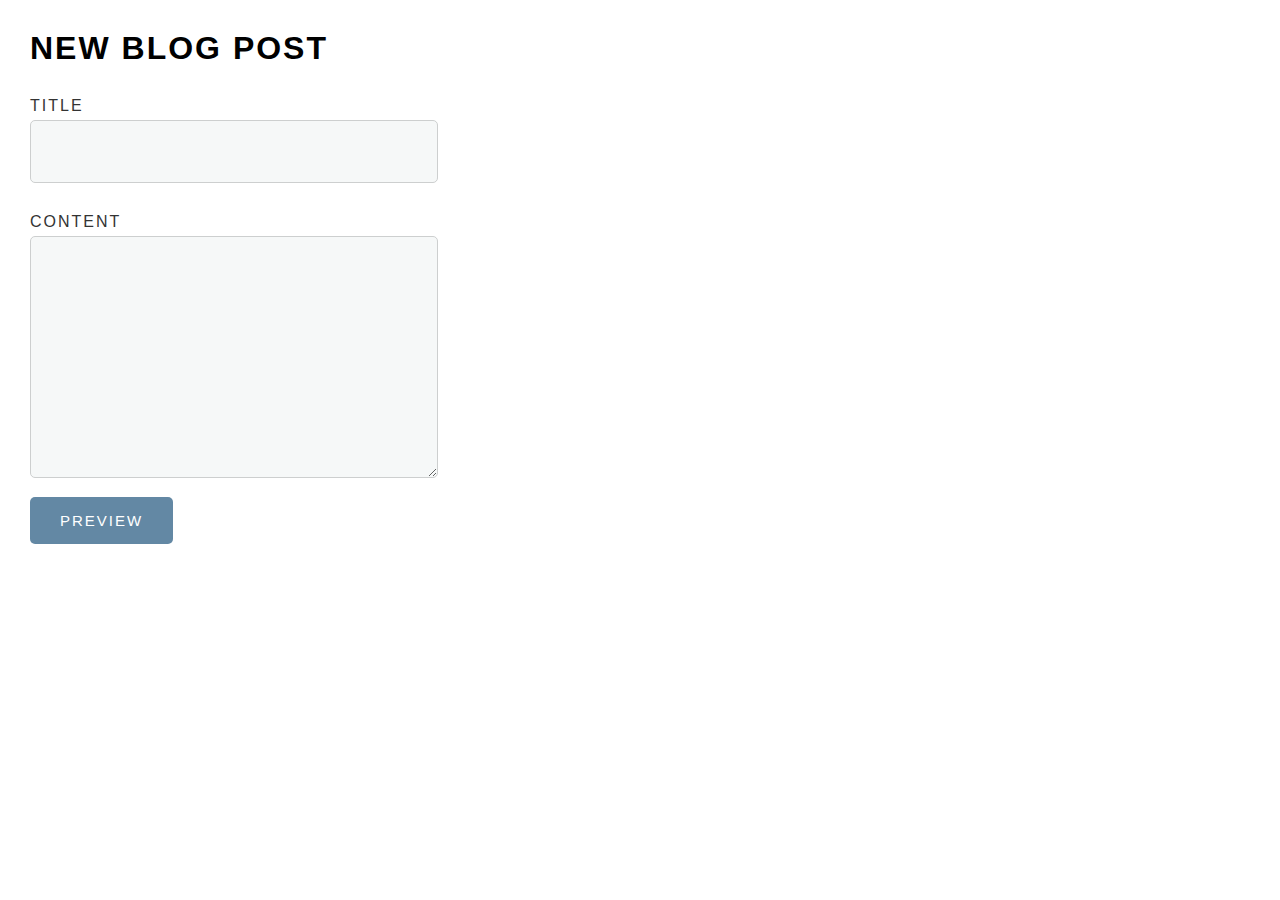
<file: blog/index.html>
<!DOCTYPE html>
<html>
<head>
	<title>Blog Preview Example</title>
	<link rel="stylesheet" href="css/style.css" type="text/css" media="screen" title="no title" charset="utf-8">
</head>
<body>
    <div id="flashMessage">
        Your changes have been saved!
    </div>
    <div class="blogNewPost">
        <h1 class="blogPage-title">New Blog Post</h1>
        <p class="blogTitle-area">
            <label>Title</label>
            <input type="text" id="blogTitleInput">
        </p>
        <p class="blogContent-area">
            <label>Content</label>
            <textarea id="blogContentInput"></textarea>
        </p>
        <p>
            <button id="previewButton">Preview</button>
        </p>
    </div>
    <div class="blogPreviewArea">
        <h2 id="blogTitlePreview"></h2>
        <div id="blogContentPreview">
        </div>
    </div>
	<script src="js/jquery-3.3.1.min.js" type="text/javascript" charset="utf-8"></script>
	<script src="js/app.js" type="text/javascript" charset="utf-8"></script>
</body>
</html>
</file>
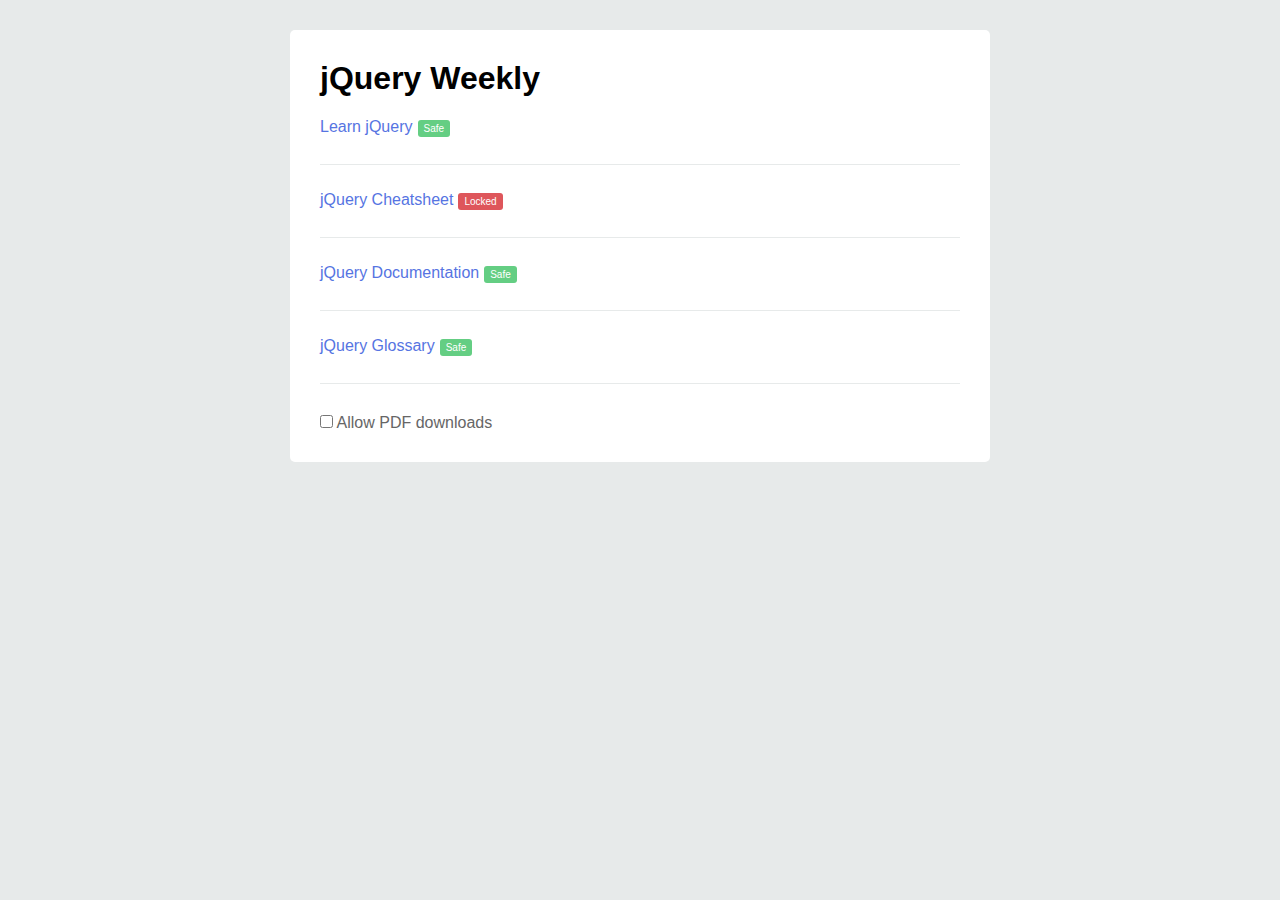
<file: newsfeed/index.html>
<!DOCTYPE html>
<html>
<head>
	<title>jQuery Weekly</title>
	<link rel="stylesheet" href="css/style.css" type="text/css" media="screen" title="no title" charset="utf-8">
</head>
<body>
<div class="box">
    <h1>jQuery Weekly</h1>
    <div id="links">
        <ul>
            <li><a href='https://learn.jquery.com/'>Learn jQuery</a></li>
            <li><a href='http://treehouse-project-downloads.s3.amazonaws.com/jquery-basics/jquery_cheatsheet.pdf'>jQuery Cheatsheet</a></li>
            <li><a href='https://api.jquery.com/'>jQuery Documentation</a></li>
            <li><a href='https://developer.mozilla.org/en-US/docs/Glossary/jQuery'>jQuery Glossary</a></li>
        </ul>
        <label><input type='checkbox'> Allow PDF downloads</label>
    </div>
</div>
	<script src="js/jquery-3.2.1.min.js"></script>
	<script src="js/app.js"></script>
</body>
</html>
</file>
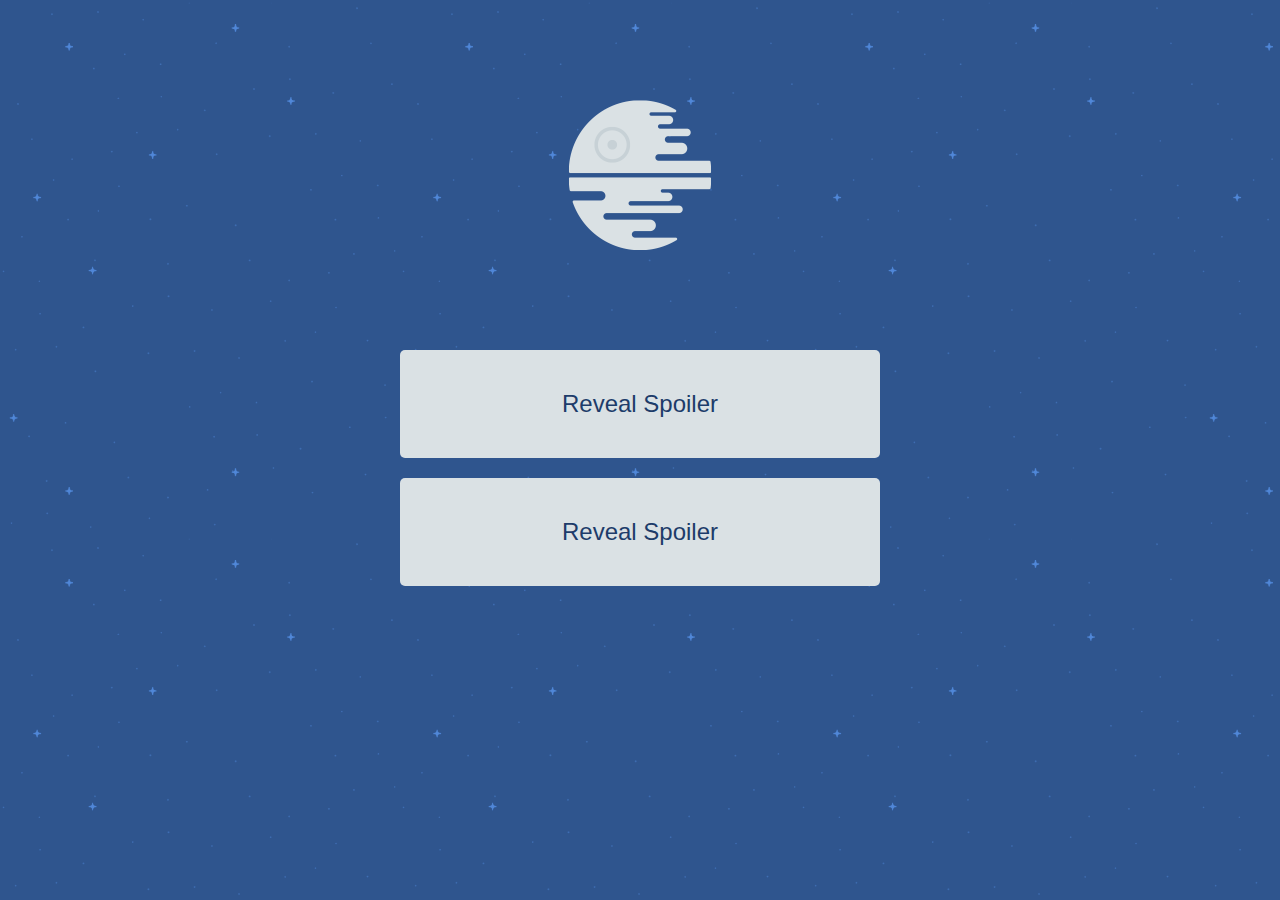
<file: Spoiler/index.html>
<!DOCTYPE html>
<html>
<head>
	<title>Star Wars Spoilers</title>
	<link rel="stylesheet" href="css/style.css" type="text/css" media="screen" title="no title" charset="utf-8">
</head>
<body>
	<img src="img/deathstar.png" />
	<p class="spoiler">
		<span>Darth Vader is Luke Skywalker's Father! Noooooooooooo!</span>
    </p>
    <p class="spoiler">
		<span>Luke Skywalker dies in episode VIII</span>
	</p>
  <script src="js/jquery-3.3.1.min.js"></script>
  <script src="js/app.js"></script>
</body>
</html>
</file>
<file: blog/css/style.css>
* {
    margin: 0;
    padding: 0;
    font-family: Arial, Helvetica, sans-serif;
}

body{
  background-color: #fff;
  margin: 30px;
}

 h1, h2, p, div {
}

img {
    border-radius: 64px;
}

p.menu  {
    text-align: right;
}

a {
    color: blue;
}

label{
  margin-top: 30px;
  display: block;
  text-transform: uppercase;
  color: #333;
  letter-spacing: 2px;
}

input, textarea {
    width: 100%;
    font-size: 18px;
    border-radius: 5px;
    border: 1px solid #cdcfcf;
    margin-top:5px;
    padding: 20px;
    color: #333;
    background-color: #f6f8f8;
}

textarea {
    height: 200px;
}

button {
  background: #6388a4;
  border: none;
  border-radius: 5px;
  color: #fff;
  font-size: 15px;
  padding: 15px 30px;
  cursor: pointer;
  text-shadow: none;
  text-transform: uppercase;
  letter-spacing: 2px;
  margin-top: 15px;
}

.blogPage-title{
  text-transform: uppercase;
  letter-spacing: 2px;

}

#blogTitlePreview{
  font-family: serif;
  font-size: 40px
}

#blogContentPreview{
  line-height: 25px;
  color: #666;
  font-family: serif;
  font-size: 18px;
}

#flashMessage {
    color: white;
    background-color: #64ce83;
    padding: 15px;
    border-radius: 5px;
    display: block;
    width: calc(100% - 100px);
    margin-bottom: 40px;
}

.blogNewPost{
  float: left;
  width: 30%;
}

.blogPreviewArea{
  float: left;
  width: 40%;
  margin-top: -10px;
  margin-left: 100px;
  min-height: 400px;
}
</file>
<file: newsfeed/css/style.css>
* {
    margin: 0;
    padding: 0;
    font-family: Arial, Helvetica, sans-serif;
}

body{
  background-color: #e7eaea;
  margin-top: 30px;
}

.box{
    width: 50%;
    margin: 10px auto;
    background-color: #fff;
    padding: 30px;
    border-radius: 5px;
}

img {
    border-radius: 64px;
}

a {
    color: #5674e2;
    text-decoration: none;
}

a.pdf:after{
  content: "Locked";
  color: #fff;
  font-size: 10px;
  background-color: #de565b;
  padding: 3px 6px;
  margin-left: 5px;
  border-radius: 3px;
}

a.secure:after{
  content: "Safe";
  color: #fff;
  font-size: 10px;
  background-color: #64ce83;
  padding: 3px 6px;
  margin-left: 5px;
  border-radius: 3px;
}

ul{
  margin-top: 15px;
}

li{
  line-height: 30px;
  border-bottom: 1px solid #e7eaea;
  margin-bottom: 20px;
  padding-bottom: 20px;
  list-style: none;
  color: #666
}

label{
  margin-top: 30px;
  display: block;
  color: #666;
}
</file>
<file: Spoiler/css/style.css>
body {
    background: #2f558e url(../img/bg.png) repeat 0 0;
    background-size: 400px auto;
    font-family: sans-serif;
  }
  img {
    display: block;
    width: 150px;
    margin: 100px auto;
  }
  button {
    background: #dae1e4;
    border: none;
    border-radius: 5px;
    color: #1d3c6a;
    font-size: 24px;
    width: 480px;
    padding: 40px 0;
    margin: 0px -20px;
    outline: none;
    cursor: pointer;
  }
  .spoiler {
      background: #1d3c6a;
    width: 440px;
    margin: 0 auto 20px;
    border-radius: 5px;
    text-align: center;
    font-size: 24px
  }
  .spoiler span {
    color: #dae1e4;
    display: block;
    padding: 40px 20px;
  }
</file>
